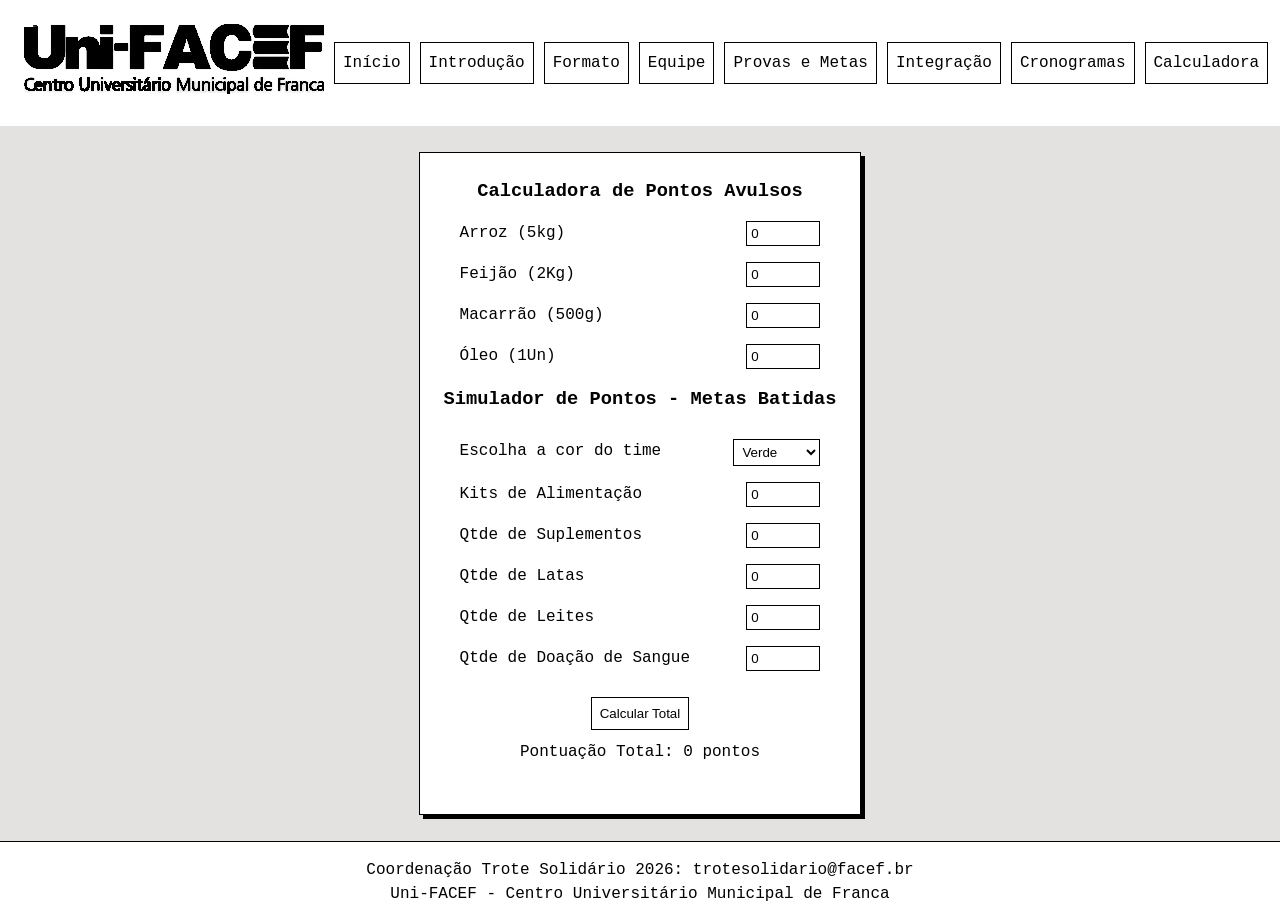
<file: pages/calculadora.html>
<!DOCTYPE html>
<html lang="pt-br">
    <head>
        <meta charset="UTF-8"/>
        <link rel="stylesheet" href="../styles/index.css">
        <script src="../js/calcular.js"> </script>
        <title> Trote Solidário </title>
    </head>
    <body>
        <div class="container navbar">
            <nav>
            <ul class="nav-links">
                <li class="logo">
                    <img src="../images/logo.png" alt="logo">
                </li>
                <li> <a href="../index.html" class="shadow-transition">Início</a> </li>
                <li> <a href="introducao.html" class="shadow-transition">Introdução</a> </li>
                <li> <a href="formato.html" class="shadow-transition">Formato</a> </li>
                <li> <a href="equipes.html" class="shadow-transition">Equipe</a> </li>
                <li> <a href="provas.html" class="shadow-transition">Provas e Metas</a> </li>
                <li> <a href="integracao.html" class="shadow-transition">Integração</a> </li>
                <li> <a href="cronograma.html" class="shadow-transition">Cronogramas</a> </li>
                <li> <a href="calculadora.html" class="shadow-transition"> Calculadora</a> </li>
            </ul>
            </nav>
        </div>
        <main>
            <section class="container space shadow">
                <h3 class="title">Calculadora de Pontos Avulsos</h3>
                <div>
                    <div class="form-group">
                        <label> Arroz (5kg) </label> 
                        <input type="number" value="0" min="0" id="qtArroz"/>
                    </div>
                    <div class="form-group">
                        <label> Feijão (2Kg) </label>
                        <input type="number" value="0" min="0" id="qtFeijao"/>
                    </div>
                     <div class="form-group">
                        <label> Macarrão (500g) </label>
                        <input type="number" value="0" min="0" id="qtMacarrao"/>
                    </div>
                     <div class="form-group">
                        <label> Óleo (1Un) </label>
                        <input type="number" value="0" min="0" id="qtOleo"/>
                    </div>
                </div>
                <h3 class="title"> Simulador de Pontos - Metas Batidas</h3>
                <div class="space">
                    <div class="form-group">
                        <label> Escolha a cor do time </label>
                        <select id="cor">
                            <option value="verde"> Verde </option>
                            <option value="vermelho"> Vermelho </option>
                            <option value="laranja"> Laranja </option>
                            <option value="cinza"> Cinza </option>
                            <option value="marrom"> Marrom </option>
                            <option value="preto"> Preto </option>
                            <option value="rosa"> Rosa </option>
                            <option value="roxo"> Roxo </option>
                            <option value="amarela"> Amarelo </option>
                        </select>
                    </div>
                    <div class="form-group">
                        <label> Kits de Alimentação </label>
                        <input type="number" id="qtdeKits" min="0" value="0"/>
                    </div>
                    <div class="form-group">
                        <label> Qtde de Suplementos </label>
                        <input type="number" id="qtdeSuplemento" min="0" value="0">
                    </div>
                    <div class="form-group">
                        <label> Qtde de Latas </label>
                        <input type="number" id="qtdeLatas" min="0" value="0">
                    </div>
                    <div class="form-group">
                        <label> Qtde de Leites </label>
                        <input type="number" id="qtdeLeite" min="0" value="0">
                    </div>
                    <div class="form-group">
                        <label> Qtde de Doação de Sangue </label>
                        <input type="number" id="qtdeDoacao" min="0" value="0">
                    </div>
                    <div class="align">
                        <button onclick="calcular()" class="shadow-transition"> Calcular Total </button>
                        <div id="result">
                                    Pontuação Total: 0 pontos
                        </div>
                    </div>
                </div>
            </section>
       </main>    
        <footer class="footer">
            <p>Coordenação Trote Solidário 2026: trotesolidario@facef.br</p>
            <p>Uni-FACEF - Centro Universitário Municipal de Franca</p>
        </footer>
    </body>
</html>
</file>
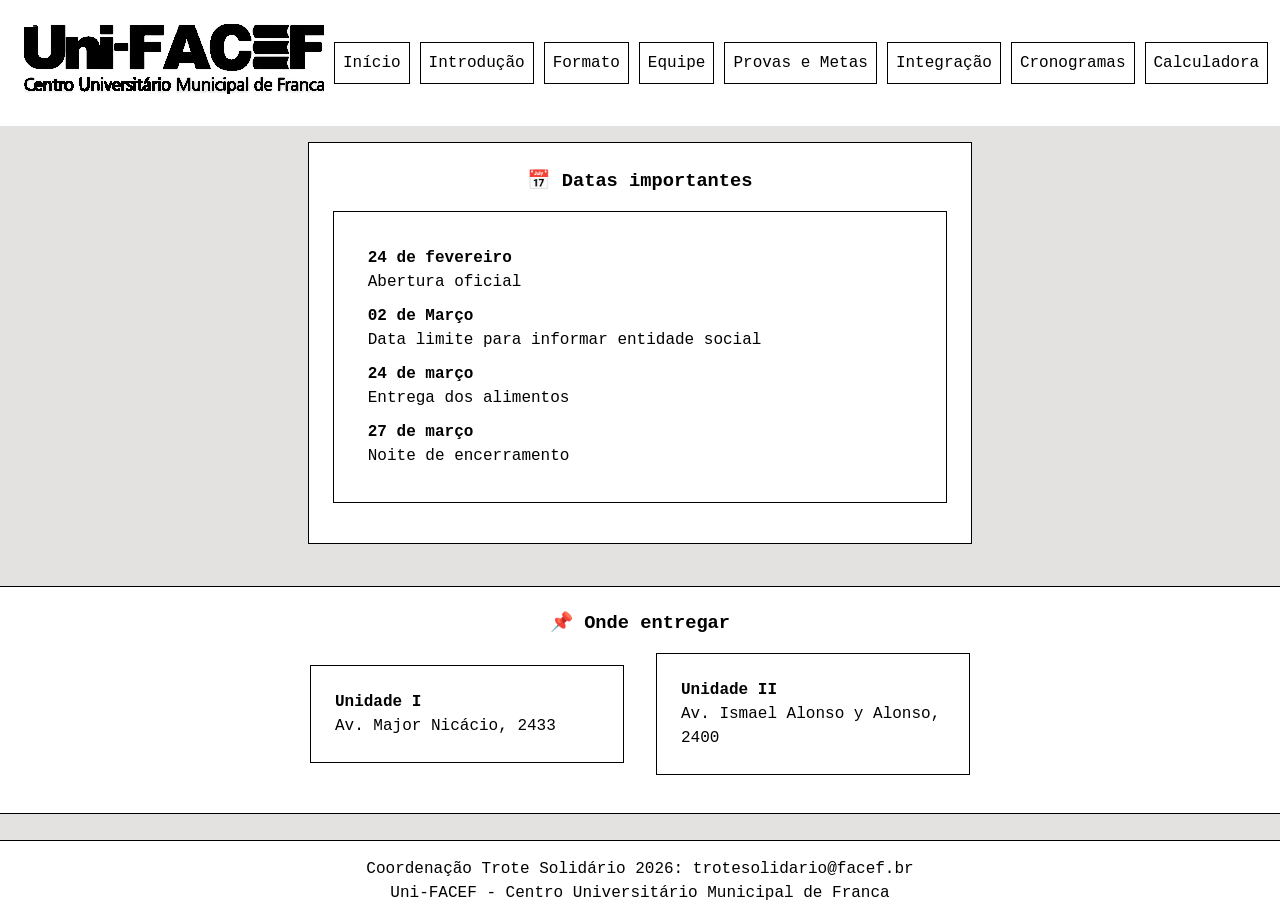
<file: pages/cronograma.html>
<!DOCTYPE html>
<html lang="pt-br">
    <head>
        <meta charset="UTF-8"/>
        <link rel="stylesheet" href="../styles/index.css">
        <title> Trote Solidário </title>
    </head>
    <body>
       <div class="container navbar">
        <nav>
            <ul class="nav-links">
                <li class="logo">
                    <img src="../images/logo.png" alt="logo">
                </li>
                <li> <a href="../index.html" class="shadow-transition">Início</a> </li>
                <li> <a href="introducao.html" class="shadow-transition">Introdução</a> </li>
                <li> <a href="formato.html" class="shadow-transition">Formato</a> </li>
                <li> <a href="equipes.html" class="shadow-transition">Equipe</a> </li>
                <li> <a href="provas.html" class="shadow-transition">Provas e Metas</a> </li>
                <li> <a href="integracao.html" class="shadow-transition">Integração</a> </li>
                <li> <a href="cronograma.html" class="shadow-transition">Cronogramas</a> </li>
                <li> <a href="calculadora.html" class="shadow-transition"> Calculadora</a> </li>
            </ul>
        </nav>
    </div>
     
       <main>
           <section class="container">
            <h3 class="title"> 📅 Datas importantes </h3>
            <div> 
                <ul class="listKit contain shadow-transition container">
                    <li>
                        <strong>24 de fevereiro</strong>
                        <p>Abertura oficial</p>
                    </li>
                    <li>
                        <strong>02 de Março</strong>
                        <p>Data limite para informar entidade social</p>
                    </li>
                    <li>
                        <strong>24 de março </strong>
                        <p> Entrega dos alimentos </p>
                    </li>
                    <li>
                        <strong> 27 de março </strong>
                        <p> Noite de encerramento </p>
                    </li>
                </ul>
            </div>
        </section>
        <section class="container-2 space">
            <h3> 📌 Onde entregar </h3>
            <div class="rowFlex">
                <div class="container shadow-transition margin"> 
                    <h4> Unidade I </h4>
                    <p> Av. Major Nicácio, 2433</p>
                </div>
                <div class="container shadow-transition margin"> 
                    <h4> Unidade II</h4>
                    <p> Av. Ismael Alonso y Alonso, 2400 </p>
                </div>
            </div>
        </section>
       </main>    
        <footer class="footer">
            <p>Coordenação Trote Solidário 2026: trotesolidario@facef.br </p>
            <p>Uni-FACEF - Centro Universitário Municipal de Franca </p>
        </footer> 
    </body>
</html>
</file>
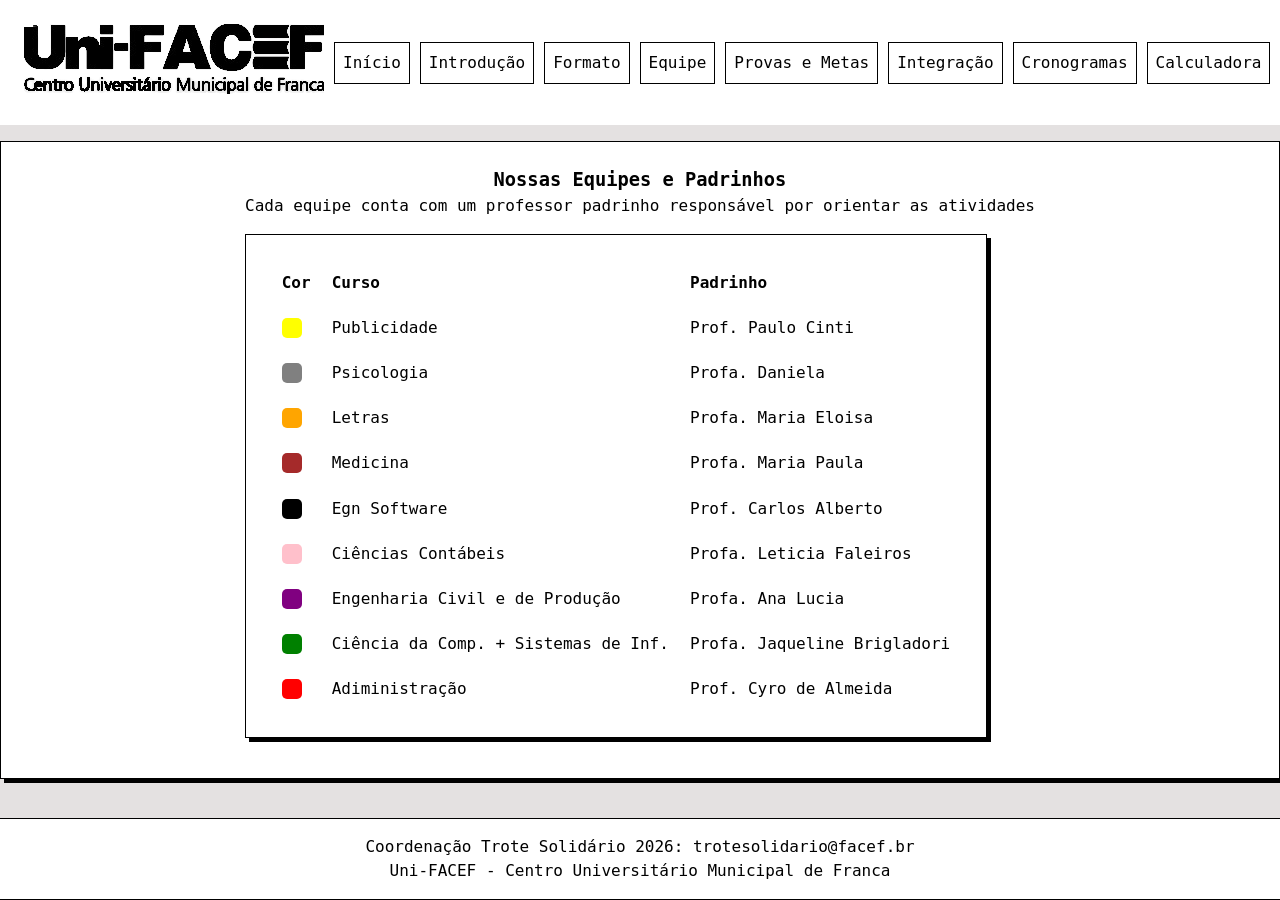
<file: pages/equipes.html>
<!DOCTYPE html>
<html lang="pt-br">
    <head>
        <meta charset="UTF-8"/>
        <link rel="stylesheet" href="../styles/index.css">
        <title> Trote Solidário </title>
    </head>
    <body>
        <div class="container navbar">
        <nav>
            <ul class="nav-links">
                <li class="logo">
                    <img src="../images/logo.png" alt="logo">
                </li>
                <li> <a href="../index.html" class="shadow-transition">Início</a> </li>
                <li> <a href="introducao.html" class="shadow-transition">Introdução</a> </li>
                <li> <a href="formato.html" class="shadow-transition">Formato</a> </li>
                <li> <a href="equipes.html" class="shadow-transition">Equipe</a> </li>
                <li> <a href="provas.html" class="shadow-transition">Provas e Metas</a> </li>
                <li> <a href="integracao.html" class="shadow-transition">Integração</a> </li>
                <li> <a href="cronograma.html" class="shadow-transition">Cronogramas</a> </li>
                <li> <a href="calculadora.html" class="shadow-transition"> Calculadora</a> </li>
            </ul>
        </nav>
    </div>
<main class="container shadow">
            <section>
              <h3 class="title"> Nossas Equipes e Padrinhos </h3>
              <p> 
                Cada equipe conta com um professor padrinho responsável por orientar as atividades
              </p>
              <table class="container shadow">
                <thead class="table-align">
                    <tr>
                        <th> Cor </th> <th> Curso </th> <th> Padrinho </th>        
                    </tr>
                </thead>
                <tbody>
                    <tr class="row"> 
                        <td><div class="yellow"></div></span></td> 
                        <td> Publicidade </td> 
                        <td> Prof. Paulo Cinti</td>
                    </tr>
                    <tr class="row"> 
                        <td> <div class="grey"> </div> </td> 
                        <td> Psicologia </td> 
                        <td> Profa. Daniela </td>
                    </tr>
                        <tr> 
                        <td> <div class="orange"> </div> </td> 
                        <td> Letras </td> 
                        <td> Profa. Maria Eloisa </td>
                    </tr class="row">
                    </tr>
                        <tr> 
                        <td> <div class="brown"> </div> </td> 
                        <td> Medicina </td> 
                        <td> Profa. Maria Paula</td>
                    </tr class="row">
                    </tr>
                        <tr> 
                        <td> <div class="black"> </div> </td> 
                        <td> Egn Software </td> 
                        <td> Prof. Carlos Alberto </td>
                    </tr class="row">
                    </tr>
                        <tr> 
                        <td> <div class="pink"> </div> </td> 
                        <td> Ciências Contábeis  </td> 
                        <td> Profa. Leticia Faleiros </td>
                    </tr class="row">
                    </tr>
                    <tr> 
                        <td> <div class="purple"> </div> </td> 
                        <td> Engenharia Civil e de Produção </td> 
                        <td> Profa. Ana Lucia </td>
                    </tr class="row">
                    </tr>
                        <tr class="row"> 
                        <td> <div class="green"> </div> </td> 
                        <td> Ciência da Comp. + Sistemas de Inf. </td> 
                        <td> Profa. Jaqueline Brigladori </td>
                    </tr>
                    </tr>
                    <tr class="row"> 
                        <td> <div class="red"> </div> </td> 
                        <td> Adiministração </td> 
                        <td> Prof. Cyro de Almeida </td>
                    </tr>
                </tbody>
              </table>
            </section> 
       </main>
       <footer class="footer">
            <p>Coordenação Trote Solidário 2026: trotesolidario@facef.br</p>
            <p>Uni-FACEF - Centro Universitário Municipal de Franca</p>
        </footer>     
    </body>
</html>
</file>
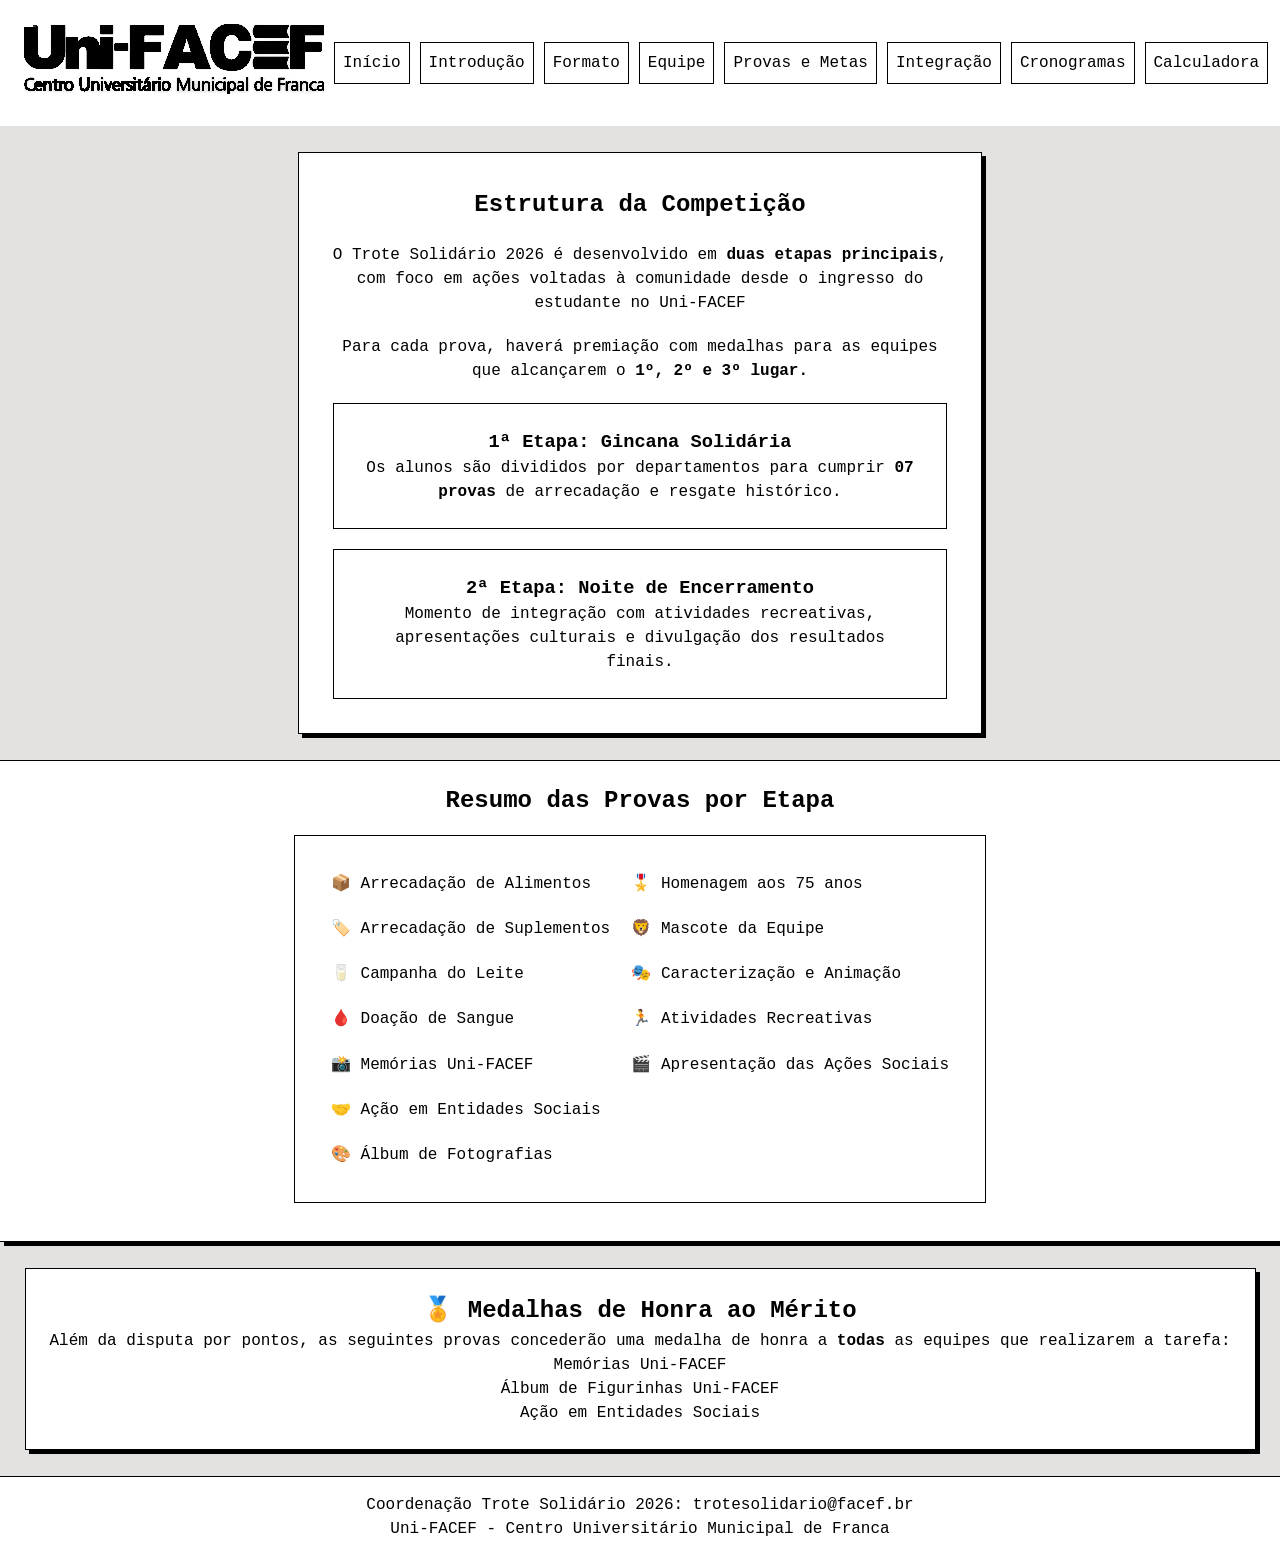
<file: pages/formato.html>
<!DOCTYPE html>
<html lang="pt-br">
    <head>
        <meta charset="UTF-8"/>
        <link rel="stylesheet" href="../styles/index.css">
        <title> Trote Solidário </title>
    </head>
    <body>
      <div class="container navbar">
        <nav>
            <ul class="nav-links">
                <li class="logo">
                    <img src="../images/logo.png" alt="logo">
                </li>
                <li> <a href="../index.html" class="shadow-transition">Início</a> </li>
                <li> <a href="introducao.html" class="shadow-transition">Introdução</a> </li>
                <li> <a href="formato.html" class="shadow-transition">Formato</a> </li>
                <li> <a href="equipes.html" class="shadow-transition">Equipe</a> </li>
                <li> <a href="provas.html" class="shadow-transition">Provas e Metas</a> </li>
                <li> <a href="integracao.html" class="shadow-transition">Integração</a> </li>
                <li> <a href="cronograma.html" class="shadow-transition">Cronogramas</a> </li>
                <li> <a href="calculadora.html" class="shadow-transition"> Calculadora</a> </li>
            </ul>
        </nav>
    </div>
        <section class="container estrutura shadow">
            <h2>Estrutura da Competição</h2>
              <p class="contain"> O Trote Solidário 2026 é desenvolvido em <strong>duas etapas principais</strong>, com foco em ações voltadas à comunidade desde o ingresso do estudante no Uni-FACEF
              </p>    
              <p class="contain">Para cada prova, haverá premiação com medalhas para as equipes que alcançarem o <strong>1º, 2º e 3º lugar.</strong>
              </p>
            <div class="container contain shadow-transition">
                <h3>1ª Etapa: Gincana Solidária</h3>
                <p>Os alunos são divididos por departamentos para cumprir <strong>07 provas</strong> de arrecadação e resgate histórico.
                </p>
              </div>
            <div class="container contain shadow-transition">
                <h3>2ª Etapa: Noite de Encerramento</h3>
                <p>
                  Momento de integração com atividades recreativas, apresentações culturais e divulgação dos resultados finais.
                </p>
                </div>
            </div>
        </section>
        <section class="container-2 resumoProva shadow">
            <h2>Resumo das Provas por Etapa</h2>
           <div class="container shadow-transition">
                      <table>
                        <tr>
                          <td>📦 Arrecadação de Alimentos</td>
                          <td>🎖️ Homenagem aos 75 anos</td>
                        </tr>
                        <tr>
                          <td>🏷️ Arrecadação de Suplementos</td>
                          <td>🦁 Mascote da Equipe</td>
                        </tr>
                        <tr>
                          <td>🥛 Campanha do Leite</td>
                          <td>🎭 Caracterização e Animação</td>
                        </tr>
                        <tr>
                          <td>🩸 Doação de Sangue</td>
                          <td>🏃 Atividades Recreativas</td>
                        </tr>
                        <tr>
                          <td>📸 Memórias Uni-FACEF</td>
                          <td>🎬 Apresentação das Ações Sociais</td>
                        </tr>
                        <tr>
                          <td>🤝 Ação em Entidades Sociais</td>
                          <td></td>
                        </tr>
                        <tr>
                          <td>🎨 Álbum de Fotografias</td>
                          <td></td>
                        </tr>
                      </table>
              </div>
        </section>
        <section class="container medalhas shadow">
            <h2>🏅 Medalhas de Honra ao Mérito</h2>
            <p>Além da disputa por pontos, as seguintes provas concederão uma medalha de honra a <strong>todas</strong> as equipes que realizarem a tarefa:
            </p>
            <div>Memórias Uni-FACEF</div>
            <div>Álbum de Figurinhas Uni-FACEF</div>
            <div>Ação em Entidades Sociais</div>
        </section>
        <footer class="footer">
            <p>Coordenação Trote Solidário 2026: trotesolidario@facef.br</p>
            <p>Uni-FACEF - Centro Universitário Municipal de Franca</p>
        </footer>
    </body>
</html>
</file>
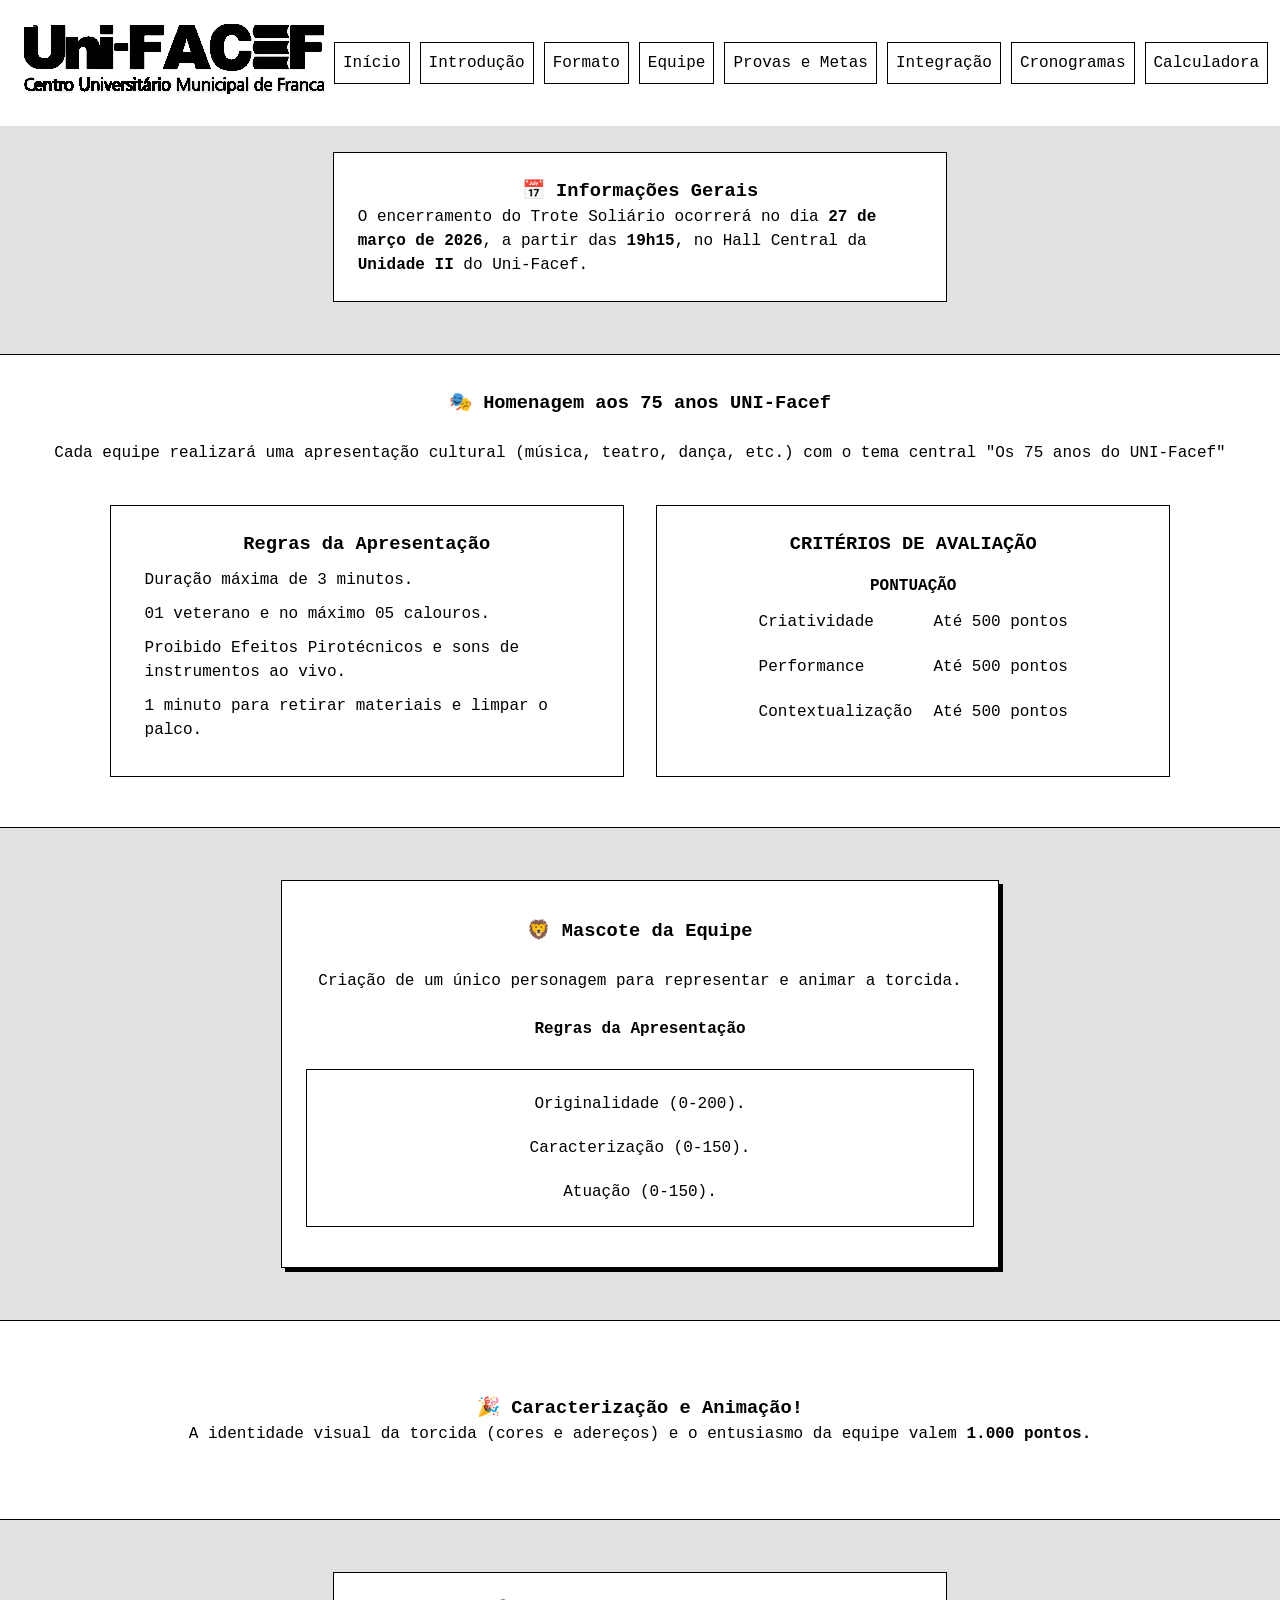
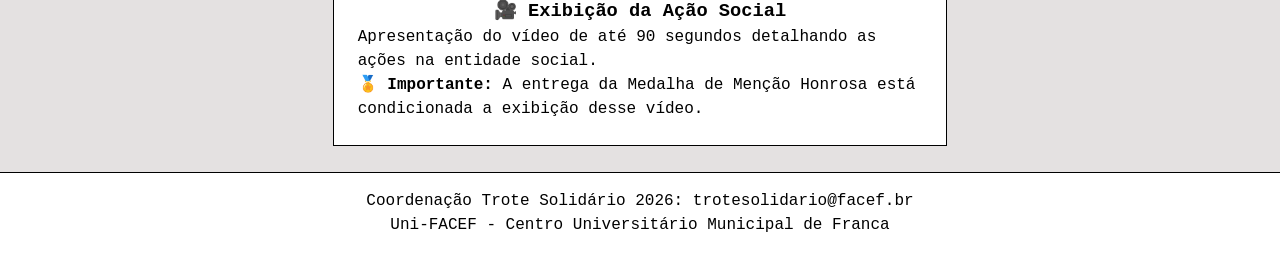
<file: pages/integracao.html>
<!DOCTYPE html>
<html lang="pt-br">
    <head>
        <meta charset="UTF-8"/>
        <link rel="stylesheet" href="../styles/index.css">
        <title> Trote Solidário </title>
    </head>
    <body>
       <div class="container navbar">
        <nav>
            <ul class="nav-links">
                <li class="logo">
                    <img src="../images/logo.png" alt="logo">
                </li>
                <li> <a href="../index.html" class="shadow-transition">Início</a> </li>
                <li> <a href="introducao.html" class="shadow-transition">Introdução</a> </li>
                <li> <a href="formato.html" class="shadow-transition">Formato</a> </li>
                <li> <a href="equipes.html" class="shadow-transition">Equipe</a> </li>
                <li> <a href="provas.html" class="shadow-transition">Provas e Metas</a> </li>
                <li> <a href="integracao.html" class="shadow-transition">Integração</a> </li>
                <li> <a href="cronograma.html" class="shadow-transition">Cronogramas</a> </li>
                <li> <a href="calculadora.html" class="shadow-transition"> Calculadora</a> </li>
            </ul>
        </nav>
    </div>
     
        <main>
            <section class="container space shadow-transition contain">
                <h3 class="title">📅 Informações Gerais</h3>
                    <p>O encerramento do Trote Soliário ocorrerá no dia <b>27 de março de 2026</b>, a partir das <b>19h15</b>, no Hall Central da <b>Unidade II</b> do Uni-Facef.</p>
            </section>
            <section class="container-2 space innerSpace">
                <h3 class="title">🎭 Homenagem aos 75 anos UNI-Facef</h3>
                <p>Cada equipe realizará uma apresentação cultural (música, teatro, dança, etc.) com o tema central "Os 75 anos do UNI-Facef"</p>
            
                <div class="rowFlex">
                    <div class="container shadow-transition contain margin">
                        <h3 class="title">Regras da Apresentação</h3>
                        <ul class="listKit">
                            <li>
                                <p>Duração máxima de 3 minutos.</p>
                            </li>
                            <li>
                                <p>01 veterano e no máximo 05 calouros.</p>
                            </li>
                            <li>
                                <p>Proibido Efeitos Pirotécnicos e sons de instrumentos ao vivo.</p>
                            </li>
                            <li>
                                <p>1 minuto para retirar materiais e limpar o palco.</p>
                            </li>
                        </ul>
                    </div>
                <div class="container shadow-transition align margin">
                    <h3 class="title">CRITÉRIOS DE AVALIAÇÃO</h3>
                        <table class="table-align">
                            <caption style="font-weight: bold;">PONTUAÇÃO</caption>
                            <tr>
                                <td>Criatividade</td>
                                <td>Até 500 pontos</td>
                            </tr>
                            <tr>
                                <td>Performance</td>
                                <td>Até 500 pontos</td>
                            </tr>
                            <tr>
                                <td>Contextualização</td>
                                <td>Até 500 pontos</td>
                            </tr>
                        </table>
                    </div>
                </div>
            </section>
            <section class="container shadow space innerSpace">
                <h3 class="title">🦁 Mascote da Equipe</h3>
            <p>Criação de um único personagem para representar e animar a torcida.</p>
                    <h4 class="title">Regras da Apresentação</h3>
                <div class="container shadow-transition">
                    <ul class="listKit align alignList">
                            <li><p>Originalidade (0-200).</p></li>
                            <li><p>Caracterização (0-150).</p></li>
                            <li><p>Atuação (0-150).</p></li>
                    </ul>
            </div>
          </section>
          <section class="container-2 animacao space">
            <h3 class="title">🎉 Caracterização e Animação!</h3>
            <p>A identidade visual da torcida (cores e adereços) e o entusiasmo da equipe valem <b>1.000 pontos.</b></p>
          </section>
           <section class="container shadow-transition space align contain">
            <h3>🎥 Exibição da Ação Social</h3>
            <p>Apresentação do vídeo de até 90 segundos detalhando as ações na entidade social.</p>
            <p><b>🏅 Importante:</b> A entrega da Medalha de Menção Honrosa está condicionada a exibição desse vídeo.</p>
       </main>    
        <footer class="footer">
            <p>Coordenação Trote Solidário 2026: trotesolidario@facef.br</p>
            <p>Uni-FACEF - Centro Universitário Municipal de Franca</p>
        </footer>
    </body>
</html>
</file>
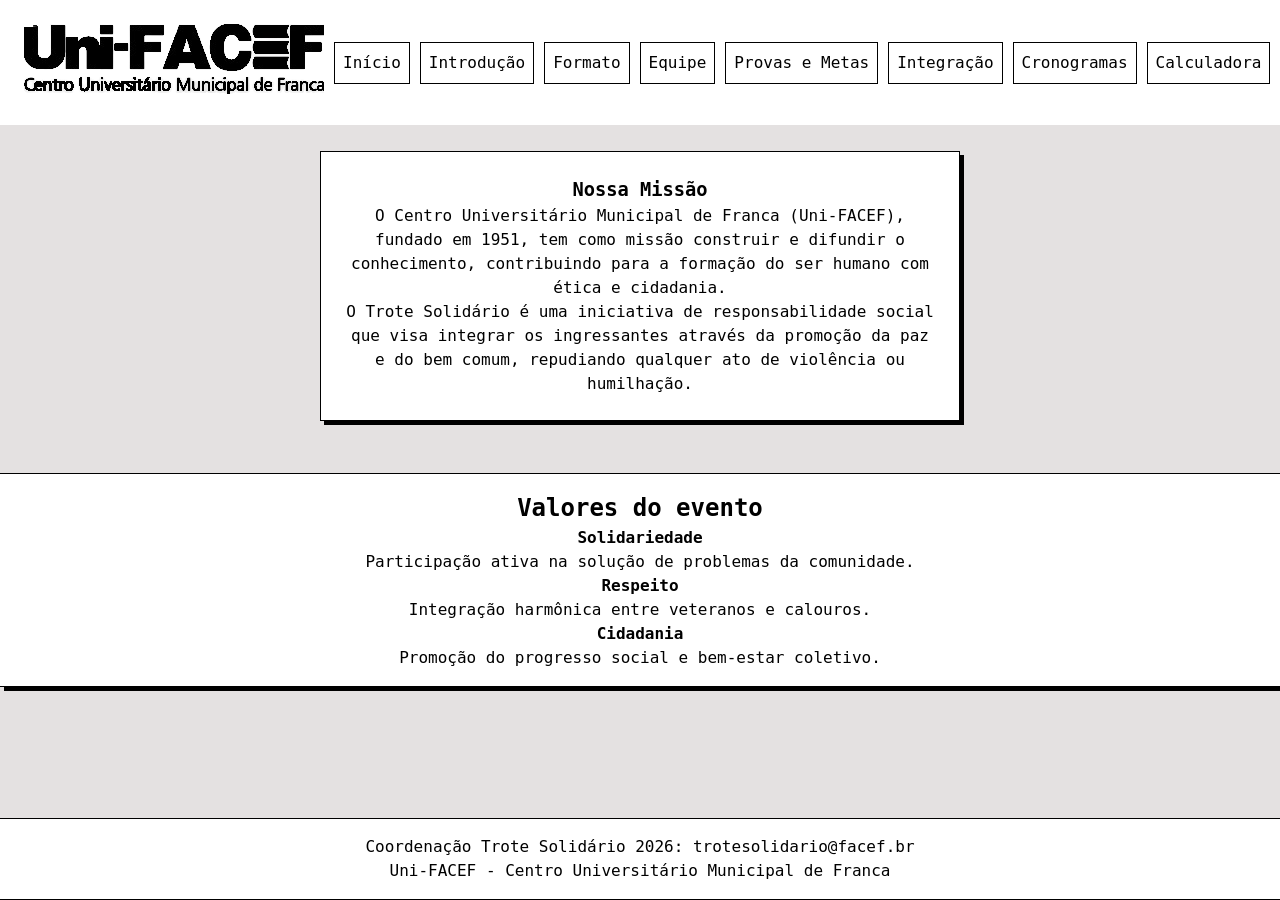
<file: pages/introducao.html>
<!DOCTYPE html>
<html lang="pt-br">
    <head>
        <meta charset="UTF-8"/>
        <link rel="stylesheet" href="../styles/index.css">
        <title> Trote Solidário </title>
    </head>
    <body>
    <div class="container navbar">
        <nav>
            <ul class="nav-links">
                <li class="logo">
                    <img src="../images/logo.png" alt="logo">
                </li>
                <li> <a href="../index.html" class="shadow-transition">Início</a> </li>
                <li> <a href="introducao.html" class="shadow-transition">Introdução</a> </li>
                <li> <a href="formato.html" class="shadow-transition">Formato</a> </li>
                <li> <a href="equipes.html" class="shadow-transition">Equipe</a> </li>
                <li> <a href="provas.html" class="shadow-transition">Provas e Metas</a> </li>
                <li> <a href="integracao.html" class="shadow-transition">Integração</a> </li>
                <li> <a href="cronograma.html" class="shadow-transition">Cronogramas</a> </li>
                <li> <a href="calculadora.html" class="shadow-transition"> Calculadora</a> </li>
            </ul>
        </nav>
    </div>
     
       <main>
            <section class="container missao shadow">
            <h3> Nossa Missão </h3>
                <p>
                    O Centro Universitário Municipal de Franca (Uni-FACEF), fundado em 1951, tem como missão construir e difundir o conhecimento, contribuindo para a formação do ser humano com ética e cidadania.
                </p>
                <p>
                    O Trote Solidário é uma iniciativa de responsabilidade social que visa integrar os ingressantes através da promoção da paz e do bem comum, repudiando qualquer ato de violência ou humilhação.
                </p>
            </section>
            <section class="objetivo shadow valores">
                <h2>Valores do evento</h2>
                <h4>Solidariedade</h4>
                <p>Participação ativa na solução de problemas da comunidade.</p>
                <h4>Respeito</h4>
                <p>Integração harmônica entre veteranos e calouros.</p>
                <h4>Cidadania</h4>
                <p>Promoção do progresso social e bem-estar coletivo.</p>
            </section>
        </main>
        <footer class="footer">
            <p>Coordenação Trote Solidário 2026: trotesolidario@facef.br</p>
            <p>Uni-FACEF - Centro Universitário Municipal de Franca</p>
        </footer>
    </body>
</html>
</file>
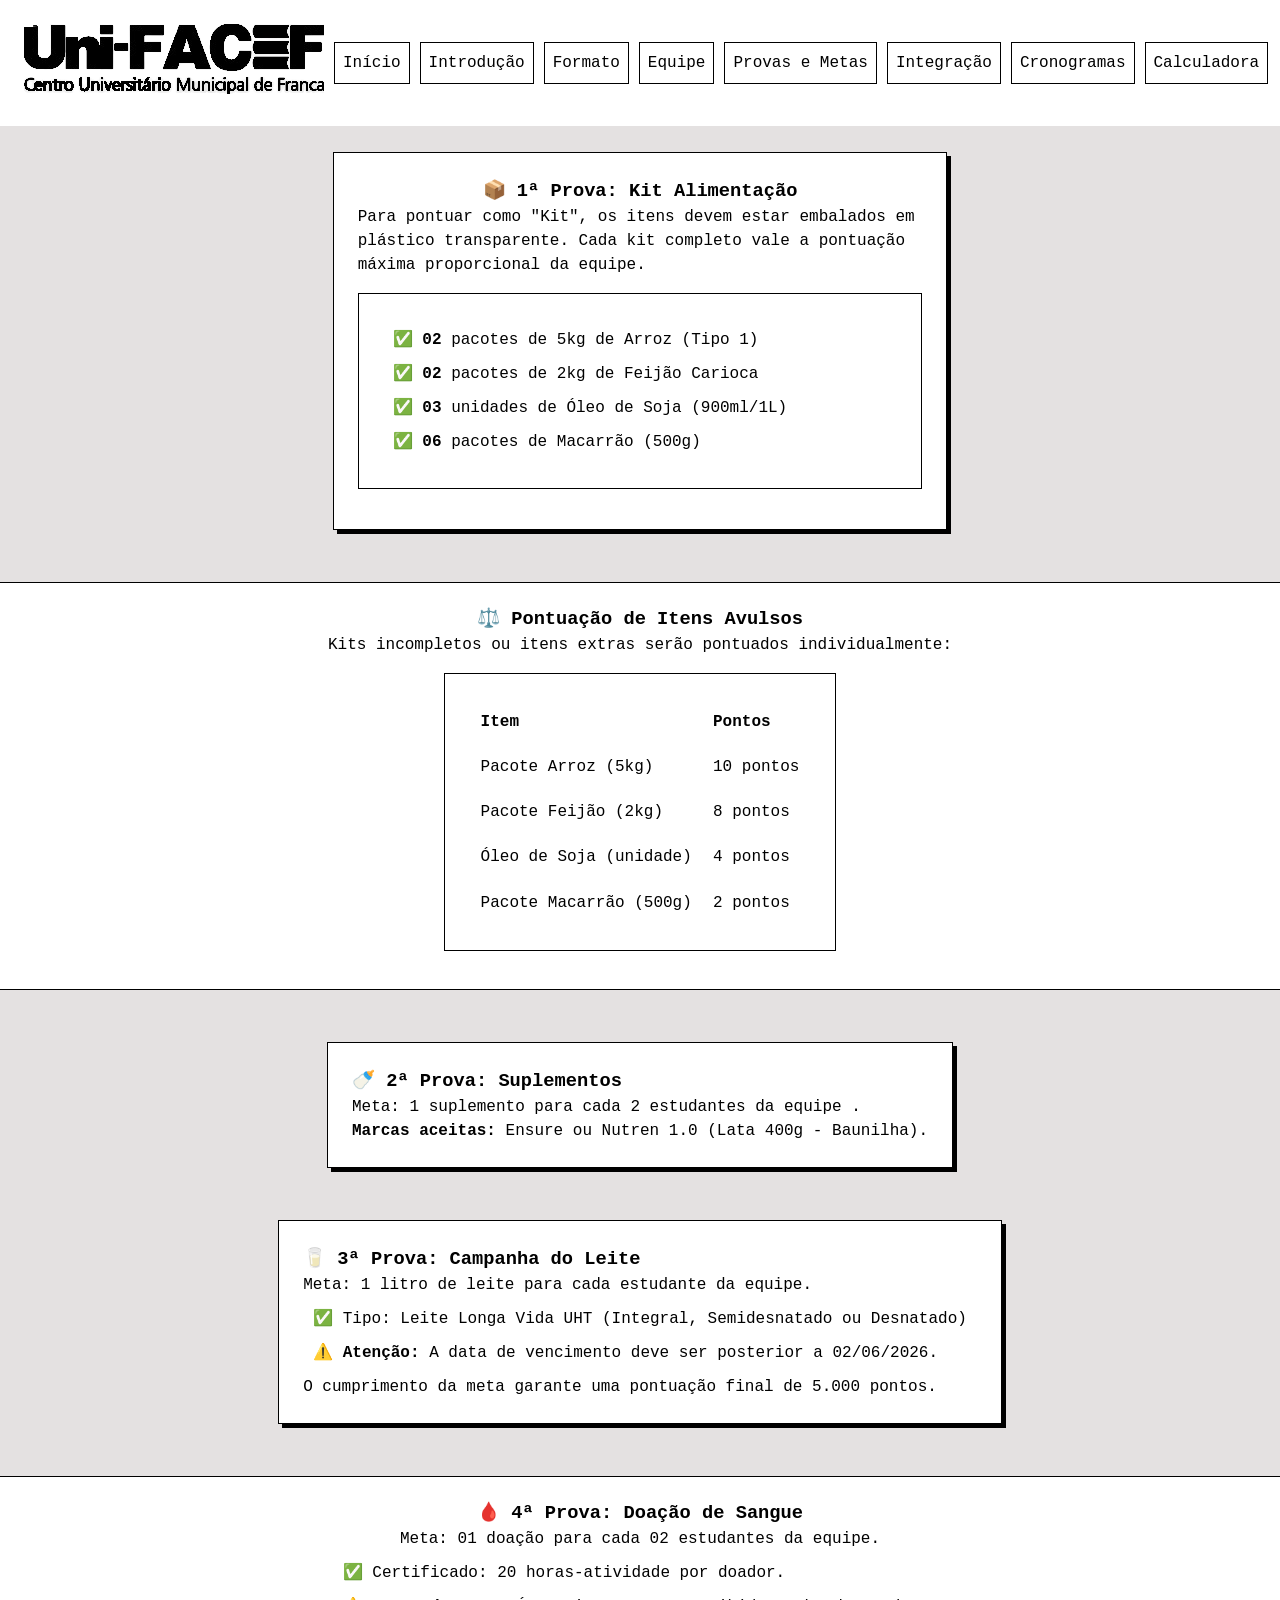
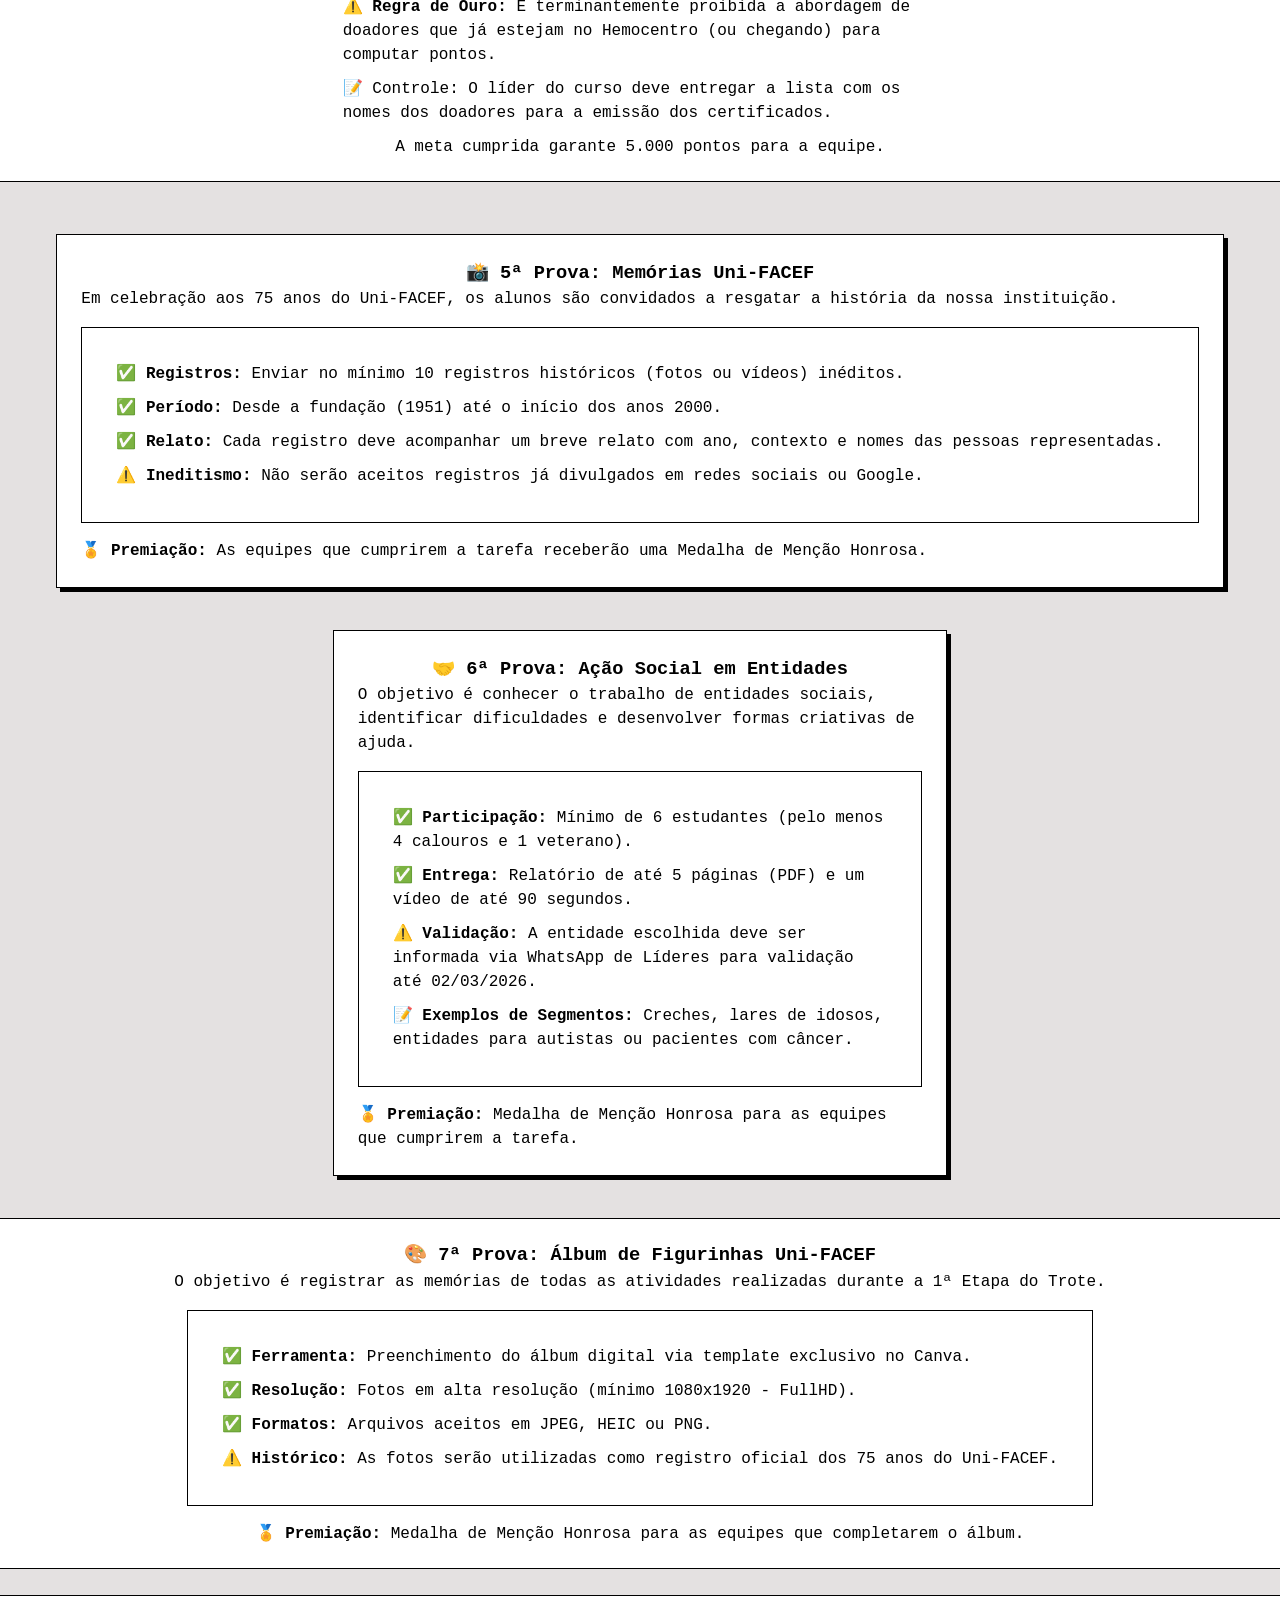
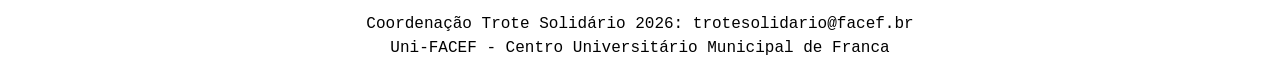
<file: pages/provas.html>
<!DOCTYPE html>
<html lang="pt-br">
    <head>
        <meta charset="UTF-8"/>
        <link rel="stylesheet" href="../styles/index.css">
        <title> Trote Solidário </title>
    </head>
    <body>
       <div class="container navbar">
        <nav>
            <ul class="nav-links">
                <li class="logo">
                    <img src="../images/logo.png" alt="logo">
                </li>
                <li> <a href="../index.html" class="shadow-transition">Início</a> </li>
                <li> <a href="introducao.html" class="shadow-transition">Introdução</a> </li>
                <li> <a href="formato.html" class="shadow-transition">Formato</a> </li>
                <li> <a href="equipes.html" class="shadow-transition">Equipe</a> </li>
                <li> <a href="provas.html" class="shadow-transition">Provas e Metas</a> </li>
                <li> <a href="integracao.html" class="shadow-transition">Integração</a> </li>
                <li> <a href="cronograma.html" class="shadow-transition">Cronogramas</a> </li>
                <li> <a href="calculadora.html" class="shadow-transition"> Calculadora</a> </li>
            </ul>
        </nav>
    </div>
     
       <main>
           <section class="container contain shadow space">
                <h3 class="title">📦 1ª Prova: Kit Alimentação</h3>
                <p>Para pontuar como "Kit", os itens devem estar embalados em plástico transparente. Cada kit completo vale a pontuação máxima proporcional da equipe.</p>
                <div class="container shadow-transition">
                    <ul class="listKit">
                        <li>✅ <strong>02</strong> pacotes de 5kg de Arroz (Tipo 1) </li>
                        <li>✅ <strong>02</strong> pacotes de 2kg de Feijão Carioca </li>
                        <li>✅ <strong>03</strong> unidades de Óleo de Soja (900ml/1L) </li>
                        <li>✅ <strong>06</strong> pacotes de Macarrão (500g) </li>
                    </ul>
                </div>
            </section>
         <section class="container-2 space">
            <h3>⚖️ Pontuação de Itens Avulsos</h3>
            <p>Kits incompletos ou itens extras serão pontuados individualmente:</p>
            <table class="container shadow-transition">
                <thead class="table-align">
                    <tr>
                        <th>Item</th>
                        <th>Pontos</th>
                    </tr>
                </thead>
                <tbody>
                    <tr>
                        <td>Pacote Arroz (5kg)</td>
                        <td>10 pontos </td>
                    </tr>
                    <tr>
                        <td>Pacote Feijão (2kg)</td>
                        <td>8 pontos </td>
                    </tr>
                    <tr>
                        <td>Óleo de Soja (unidade)</td>
                        <td>4 pontos </td>
                    </tr>
                    <tr>
                        <td>Pacote Macarrão (500g)</td>
                        <td>2 pontos </td>
                    </tr>
                </tbody>
            </table>
        </section>
         <section class="container shadow space">
            <h3>🍼 2ª Prova: Suplementos</h3>
            <p>Meta: 1 suplemento para cada 2 estudantes da equipe .</p>
            <p><strong>Marcas aceitas:</strong> Ensure ou Nutren 1.0 (Lata 400g - Baunilha).</p>
        </section>
        <section class="container shadow space">
            <h3>🥛 3ª Prova: Campanha do Leite</h3>
            <p>Meta: 1 litro de leite para cada estudante da equipe.</p>
            <div>
                <ul class="listKit">
                    <li>✅ Tipo: Leite Longa Vida UHT (Integral, Semidesnatado ou Desnatado)</li>
                    <li>⚠️ <strong>Atenção:</strong> A data de vencimento deve ser posterior a 02/06/2026.</li>
                </ul>
            </div>
            <p>O cumprimento da meta garante uma pontuação final de 5.000 pontos.</p>
        </section>
        <section class="container-2 space">
            <h3 class="title">🩸 4ª Prova: Doação de Sangue</h3>
            <p>Meta: 01 doação para cada 02 estudantes da equipe.</p>
            <div class="contain">
                <ul class="listKit">
                    <li>✅ Certificado: 20 horas-atividade por doador.</li>
                    <li>⚠️ <strong>Regra de Ouro:</strong> É terminantemente proibida a abordagem de doadores que já estejam no Hemocentro (ou chegando) para computar pontos.</li>
                    <li>📝 Controle: O líder do curso deve entregar a lista com os nomes dos doadores para a emissão dos certificados.</li>
                </ul>
            </div>
            <p>A meta cumprida garante 5.000 pontos para a equipe.</p>
        </section>
        <section class="container shadow space">
            <h3 class="title">📸 5ª Prova: Memórias Uni-FACEF</h3>
            <p>Em celebração aos 75 anos do Uni-FACEF, os alunos são convidados a resgatar a história da nossa instituição.</p>
            
            <div class="container shadow-transition">
                <ul class="listKit">
                    <li>✅ <strong>Registros:</strong> Enviar no mínimo 10 registros históricos (fotos ou vídeos) inéditos.</li>
                    <li>✅ <strong>Período:</strong> Desde a fundação (1951) até o início dos anos 2000.</li>
                    <li>✅ <strong>Relato:</strong> Cada registro deve acompanhar um breve relato com ano, contexto e nomes das pessoas representadas.</li>
                    <li>⚠️ <strong>Ineditismo:</strong> Não serão aceitos registros já divulgados em redes sociais ou Google.</li>
                </ul>
            </div>
            <p><strong>🏅 Premiação:</strong> As equipes que cumprirem a tarefa receberão uma Medalha de Menção Honrosa.</p>
        </section>
        <section class="container contain shadow">
            <h3 class="title">🤝 6ª Prova: Ação Social em Entidades</h3>
            <p>O objetivo é conhecer o trabalho de entidades sociais, identificar dificuldades e desenvolver formas criativas de ajuda.</p>
            <div class="container shadow-transition">
                <ul class="listKit">
                    <li>✅ <strong>Participação:</strong> Mínimo de 6 estudantes (pelo menos 4 calouros e 1 veterano).</li>
                    <li>✅ <strong>Entrega:</strong> Relatório de até 5 páginas (PDF) e um vídeo de até 90 segundos.</li>
                    <li>⚠️ <strong>Validação:</strong> A entidade escolhida deve ser informada via WhatsApp de Líderes para validação até 02/03/2026.</li>
                    <li>📝 <strong>Exemplos de Segmentos:</strong> Creches, lares de idosos, entidades para autistas ou pacientes com câncer.</li>
                </ul>
            </div>
            <p><strong>🏅 Premiação:</strong> Medalha de Menção Honrosa para as equipes que cumprirem a tarefa.</p>
        </section>
         <section class="container-2 space">
            <h3>🎨 7ª Prova: Álbum de Figurinhas Uni-FACEF</h3>
            <p>O objetivo é registrar as memórias de todas as atividades realizadas durante a 1ª Etapa do Trote.</p>
            <div class="container shadow-transition">
                <ul class="listKit">
                    <li>✅ <strong>Ferramenta:</strong> Preenchimento do álbum digital via template exclusivo no Canva.</li>
                    <li>✅ <strong>Resolução:</strong> Fotos em alta resolução (mínimo 1080x1920 - FullHD).</li>
                    <li>✅ <strong>Formatos:</strong> Arquivos aceitos em JPEG, HEIC ou PNG.</li>
                    <li>⚠️ <strong>Histórico:</strong> As fotos serão utilizadas como registro oficial dos 75 anos do Uni-FACEF.</li>
                </ul>
            </div>
            <p><strong>🏅 Premiação:</strong> Medalha de Menção Honrosa para as equipes que completarem o álbum.</p>
        </section>
       </main>    
        <footer class="footer">
            <p>Coordenação Trote Solidário 2026: trotesolidario@facef.br</p>
            <p>Uni-FACEF - Centro Universitário Municipal de Franca</p>
        </footer>
    </body>
</html>
</file>
<file: styles/index.css>
@import url(global.css);
@import url(navbar.css);
@import url(header.css);
@import url(main.css);
@import url(footer.css);
@import url(cores.css);
</file>
